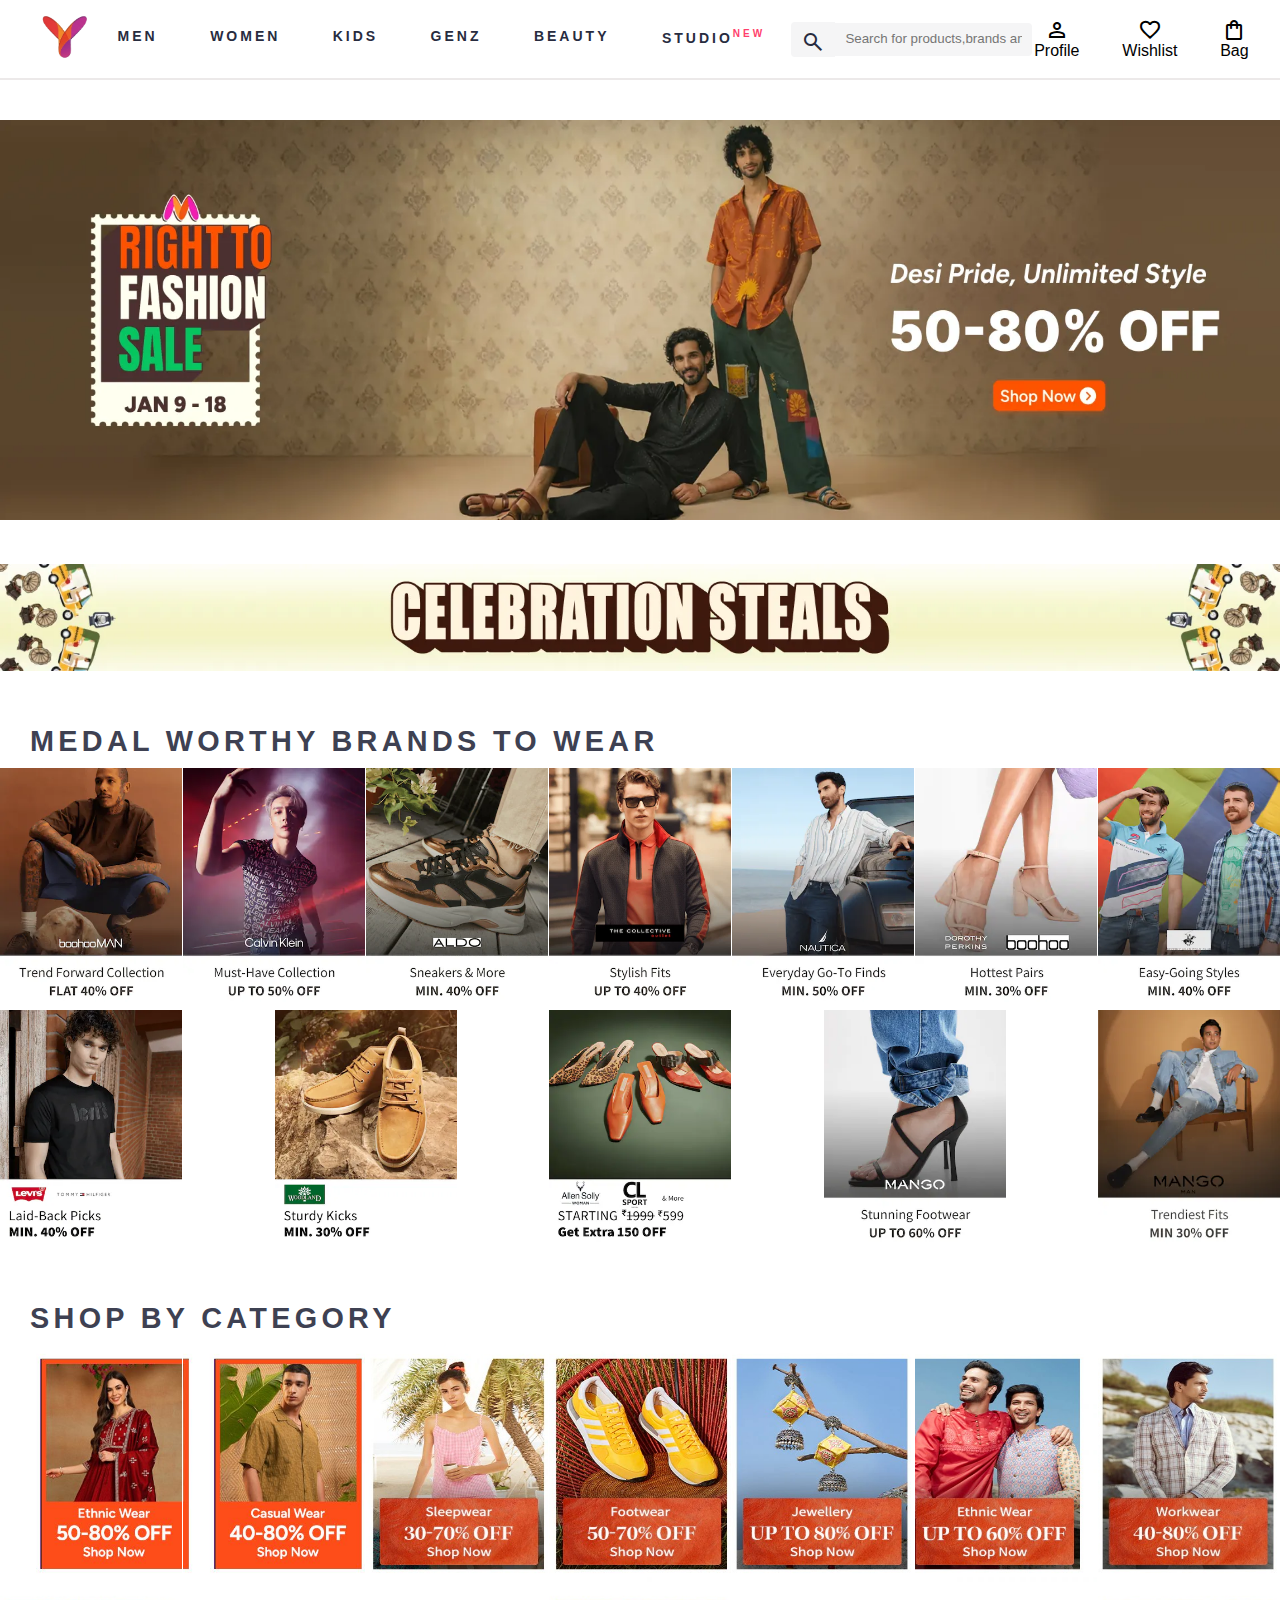
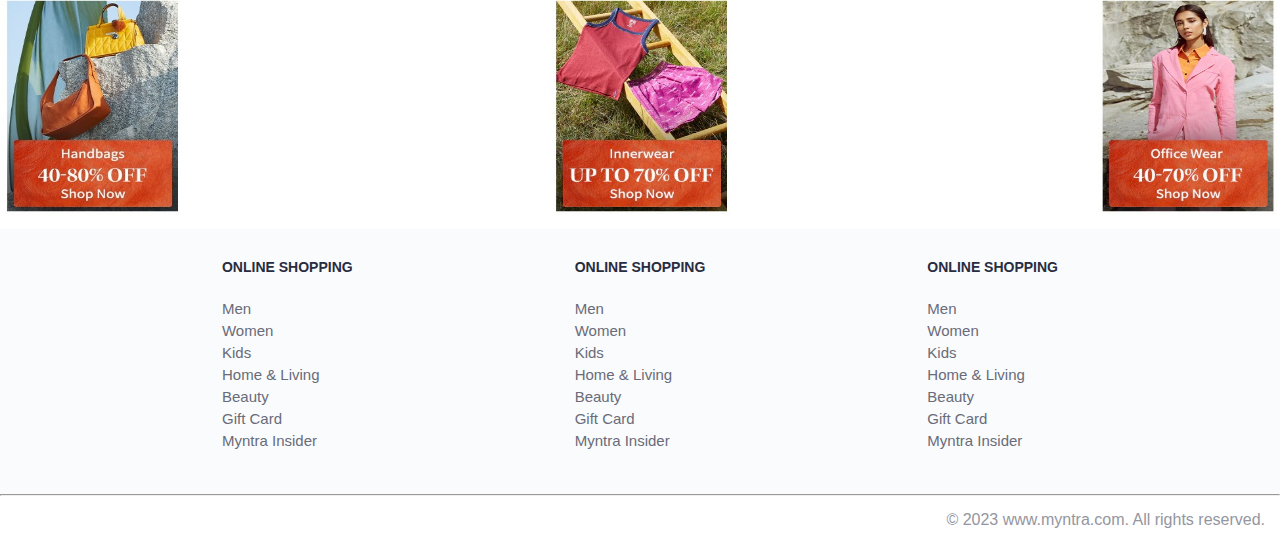
<file: CSS/myntra/index.html>
<!DOCTYPE html>
<html lang="en">
<head>
    <meta charset="UTF-8">
    <meta name="viewport" content="width=device-width, initial-scale=1.0">
    <title>Document</title>
    <link rel="stylesheet" href="index.css">
    <link rel="stylesheet" href="https://fonts.googleapis.com/css2?family=Material+Symbols+Outlined:opsz,wght,FILL,GRAD@20..48,300,0,0" />

    
    <style>
        .myntra_home{
            height: 46px;
            width: 53px;

        }
        .nav_bar{
            text-decoration: none;
        }
        
    </style>
</head>
<body>
    <header>
        <div  class="logo_container">
            <a href="#"><img class="myntra_home" src="images/yountra .jpg" alt="Yountra logo"></a>
        </div>
        <div  class="nav_bar">
            <a href="#">MEN</a>
            <a href="#">WOMEN</a>
            <a href="#">KIDS</a>
            <a href="#">GENZ</a>
            <a href="#">BEAUTY</a>
            <a href="#">STUDIO<sup>NEW</sup></a>
        </div>
        <div  class="search_bar">
            <span class="material-symbols-outlined search_icon">search</span>
            <input class="search_input" placeholder="Search for products,brands and more ">
        </div>
        <div  class="action_bar">
            <div class="action_container">
                <span class="material-symbols-outlined action_icon">person</span>
                <span class="action_name">Profile</span>
            </div>
            <div class="action_container">
                <span class="material-symbols-outlined action_icon">favorite</span>
                <span class="action_name">Wishlist</span>
            </div>
            <div class="action_container">
                <span class="material-symbols-outlined action_icon">shopping_bag</span>
                <span class="action_name">Bag</span>
            </div>
        </div>
    </header>
    <main>
        <div class="banner_container">
            <img class="banner_image" src="images/BANNER.webp" alt="Banner Image">
        </div>
        <div class="under_banner">
            <img class="under_banner_image" src="images/underbanner.webp" alt="">
        </div>
        <div class="category_heading">Medal Worthy Brands To Wear</div>
        <div class="category_items">
            <a href="#"><img class="sale_items"src="images/offers/1.png"></a>
            <a href="#"><img class="sale_items"src="images/offers/2.png"></a>
            <a href="#"><img class="sale_items"src="images/offers/3.png"></a>
            <a href="#"><img class="sale_items"src="images/offers/4.png"></a>
            <a href="#"><img class="sale_items"src="images/offers/5.png"></a>
            <a href="#"><img class="sale_items"src="images/offers/6.png"></a>
            <a href="#"><img class="sale_items"src="images/offers/7.png"></a>
            <a href="#"><img class="sale_items"src="images/offers/8.png"></a>
            <a href="#"><img class="sale_items"src="images/offers/9.png"></a>
            <a href="#"><img class="sale_items"src="images/offers/10.png"></a>
            <a href="#"><img class="sale_items"src="images/offers/11.png"></a>
            <a href="#"><img class="sale_items"src="images/offers/12.png"></a>
        </div>
        <div class="category_heading">Shop By Category</div>
        <div class="category_items">
            <a href="#"><img class="sale_items"src="images/categories/1.jpg"></a>
            <a href="#"><img class="sale_items"src="images/categories/2.jpg"></a>
            <a href="#"><img class="sale_items"src="images/categories/3.jpg"></a>
            <a href="#"><img class="sale_items"src="images/categories/4.jpg"></a>
            <a href="#"><img class="sale_items"src="images/categories/5.jpg"></a>
            <a href="#"><img class="sale_items"src="images/categories/6.jpg"></a>
            <a href="#"><img class="sale_items"src="images/categories/7.jpg"></a>
            <a href="#"><img class="sale_items"src="images/categories/8.jpg"></a>
            <a href="#"><img class="sale_items"src="images/categories/9.jpg"></a>
            <a href="#"><img class="sale_items"src="images/categories/10.jpg"></a>
        </div>
    </main>
    
    <footer>
        <div class="footer_container">
            <div class="footer_column">
                <h3>ONLINE SHOPPING</h3>

                <a href="#">Men</a>
                <a href="#">Women</a>
                <a href="#">Kids</a>
                <a href="#">Home & Living</a>
                <a href="#">Beauty</a>
                <a href="#">Gift Card</a>
                <a href="#">Myntra Insider</a>
            </div>

            <div class="footer_column">
                <h3>ONLINE SHOPPING</h3>

                <a href="#">Men</a>
                <a href="#">Women</a>
                <a href="#">Kids</a>
                <a href="#">Home & Living</a>
                <a href="#">Beauty</a>
                <a href="#">Gift Card</a>
                <a href="#">Myntra Insider</a>
            </div>

            <div class="footer_column">
                <h3>ONLINE SHOPPING</h3>

                <a href="#">Men</a>
                <a href="#">Women</a>
                <a href="#">Kids</a>
                <a href="#">Home & Living</a>
                <a href="#">Beauty</a>
                <a href="#">Gift Card</a>
                <a href="#">Myntra Insider</a>
            </div>
        </div>
        <hr>

        <div class="copyright">
            © 2023 www.myntra.com. All rights reserved.
        </div>
    </footer>
</body>
</html>
</file>
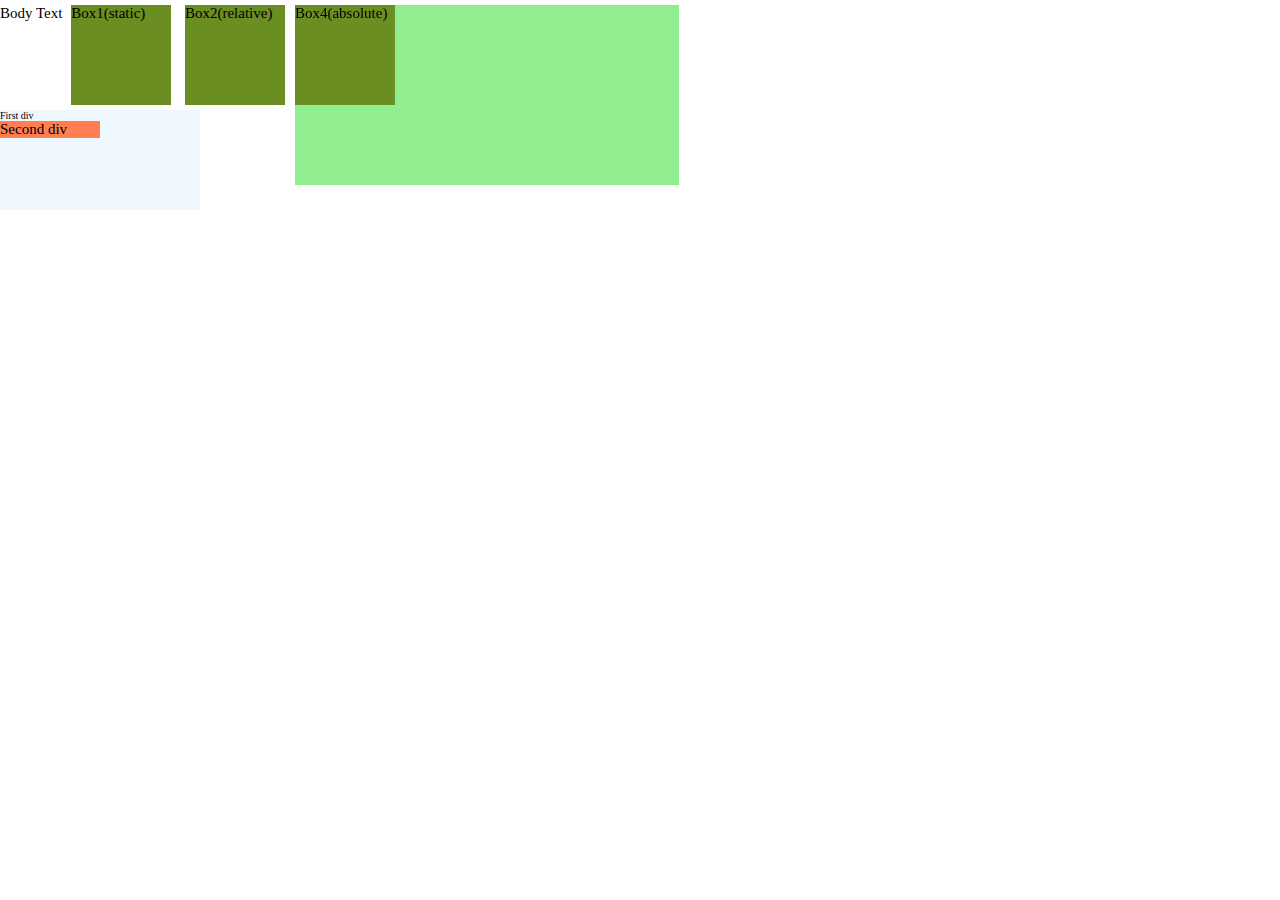
<file: CSS/display.html>
<!DOCTYPE html>
<html lang="en">
<head>
    <meta charset="UTF-8">
    <meta name="viewport" content="width=device-width, initial-scale=1.0">
    <title>Display Properties</title>
    <style>
        *{margin:0;
        padding:0;
        font-size: 15px
    }
        .box{
            height: 100px;
            width: 100px;
            margin: 5px;
            background-color: olivedrab;

            display: inline-block;
        }
        #first{
            background-color: aliceblue;
            height: 100px;
            width: 200px;
            font-size: 10px;
        }
        #second{
            background-color: coral;
            width: 50%;/*50% of parent element(used for responsive websites)*/
            font-size: 1.5em;/*relative scaling to parent element(1.5times the parent's font size)*/
            /*font-size: 1.5rem; --> gives font size relative to root element (here body text)*/
        }
        #box1{
            position: static; /*default position*/
        }
        #box2{
            position: relative;
        }
        #box4{
            position: absolute;

        }
        #box3{
            position: fixed;
            background-color: lightgreen;
            width: 30vw;/*30% of viewport width*/
            height: 20vh;/*20% of viewport height*/
        }

    </style>
</head>
<body>
    Body Text
    <div id="box1" class="box">Box1(static)</div>
    <div id="box2" class="box">Box2(relative)</div>
    <div id="box3" class="box">Box3(fixed)</div>
    <div id="box4" class="box">Box4(absolute)</div>
    <div id="first">First div
        <div id="second">
            Second div
        </div>


    </div>
</body>
</html>
</file>
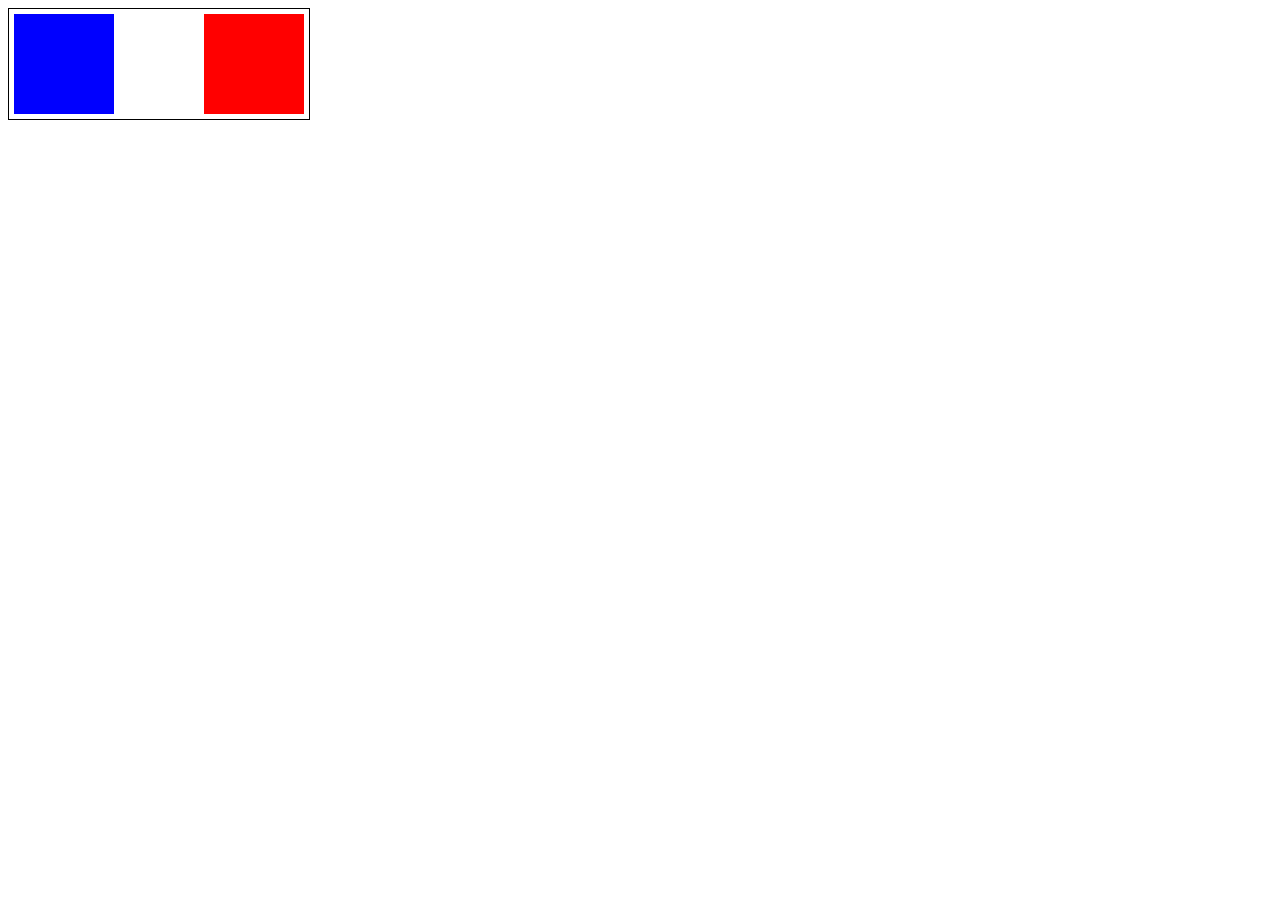
<file: CSS/level6.html>
<!DOCTYPE html>
<html lang="en">
<head>
    <meta charset="UTF-8">
    <meta name="viewport" content="width=device-width, initial-scale=1.0">
    <title>Float Property</title>
    <link rel="stylesheet" href="float.css">
</head>
<body>
    <div class="container">
        <div class="box box1"></div>
        <div class="box box2"></div>
    </div>
</body>
</html>
</file>
<file: CSS/myntra/index.css>
*{
    margin: 0;
    padding: 0;
    font-family: Assistant, -apple-system, BlinkMacSystemFont, Segoe UI, Roboto, Helvetica, Arial, sans-serif;
    box-sizing: border-box;
}
header{
    display: flex;
    background-color: white;
    height: 80px;
    justify-content: space-between;
    align-items: center;
    border-bottom: 2px solid #ece9e9;
}
.logo_container{
    margin-left: 3%;
}
.action_bar{
    margin-right: 4%;
}
.nav_bar{
    display: flex;
    min-width: 700px;
    justify-content: space-around;
}

.nav_bar a{
    text-decoration: none;
    letter-spacing: 3px;
    font-weight: 700;
    color: #282c3f;
    font-size: 14px;
    padding: 28px 0;
    border-bottom: 4px solid #ffffff;
}
.nav_bar a:hover{
    border-bottom: 4px solid #f54e77;
}
.nav_bar a sup{
    color: #ff3f6c;
    font-size: 10px;
}

.search_bar{

    height: 40px;
    min-width: 200px;
    width: 30%;
    display: flex;
    align-items: center;

}
.search_input{
    color: #696e79;
    background-color: #f5f5f6;
    flex-grow: 1;
    padding: 8px 10px 10px;
    border: none;
    border-radius: 0 4px 4px 0;
}
.search_icon{
    height: 17px;
    padding: 8px 10px 10px;
    box-sizing: content-box;
    background-color: #f5f5f6;
    color: #282c3f;
    font-weight: 300;
    border-radius: 4px 0 0 4px;
}
.action_bar{
    display: flex;
    min-width: 300px;
    justify-content: space-evenly;
}
.action_container{
    display: flex;
    flex-direction: column;
    align-items: center;
}
.material-symbols-outlined {
    font-size: 24px;
    font-weight: 400;
    line-height: 1;
}

/*Main Section*/
.banner_container{
    margin: 40px 0;
}
.banner_image{
    height: 400px;
    width: 100%;
    justify-content: center;

}
.under_banner_image{
    width: 100%;
}
.category_heading{
    text-transform: uppercase;
    color: #3e4152;
    letter-spacing: .15em;
    font-size: 1.8em;
    margin: 50px 0 10px 30px;
    max-height: 5em;
    font-weight: 700;
}
.category_items{
    display: flex;
    flex-wrap: wrap;
    justify-content: space-between;
}
.sale_items{
    height: 238px;
    width: 182px;;
}
.footer_container {
    padding: 30px 0px 40px 0px;
    background: #FAFBFC;
    display: flex;
    justify-content: space-evenly;
}

.footer_column {
    display: flex;
    flex-direction: column;
}

.footer_column h3 {
    color: #282c3f;
    font-size: 14px;
    margin-bottom: 25px;
}

.footer_column a {
    color: #696b79;
    font-size: 15px;
    text-decoration: none;
    padding-bottom: 5px;
}

.copyright {
    color: #94969f;
    text-align: end;
    padding: 15px;
}
</file>
<file: CSS/float.css>
.container{
    height: 110px;
    width: 300px;
    border: 1px solid black;
}
.box{
    height: 100px;
    width: 100px;
    margin: 5px;
}
.box1{
    background-color: red;
    float: right;
}
.box2{
    background-color: blue;
    float: left;
}
</file>
